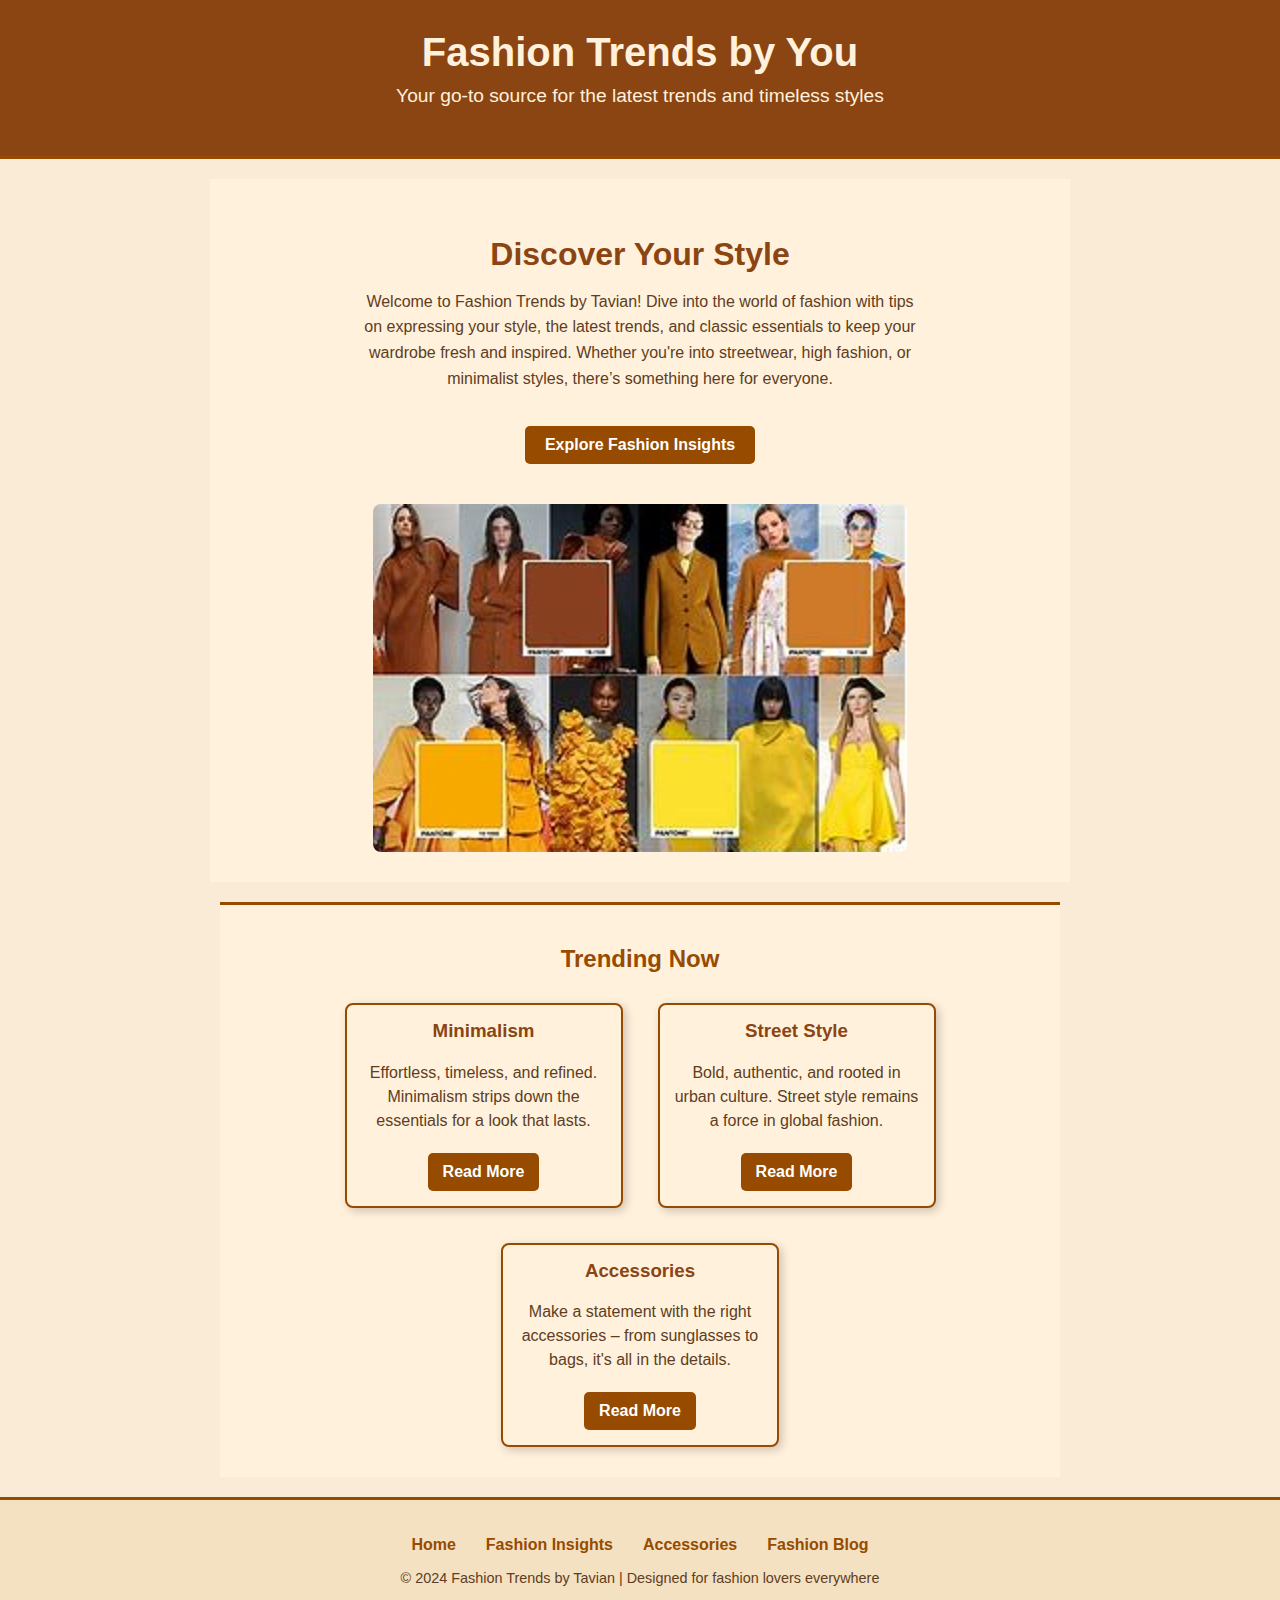
<file: index.html>
<!DOCTYPE html>
<html lang="en">
<head>
    <meta charset="UTF-8">
    <meta name="viewport" content="width=device-width, initial-scale=1.0">
    <title>Fashion Trends by You</title>
    <link rel="stylesheet" href="styles.css">
</head>
<body>
    <header class="banner">
        <h1>Fashion Trends by You</h1>
        <p>Your go-to source for the latest trends and timeless styles</p>
    </header>

    <section class="intro">
        <div class="intro-text">
            <h2>Discover Your Style</h2>
            <p>Welcome to Fashion Trends by Tavian! Dive into the world of fashion with tips on expressing your style, the latest trends, and classic essentials to keep your wardrobe fresh and inspired. Whether you're into streetwear, high fashion, or minimalist styles, there’s something here for everyone.</p>
            <a href="nextpage.html" class="explore-button">Explore Fashion Insights</a>
        </div>
        <img src="Fashion1.jpg" alt="Fashion Showcase" class="intro-image">
    </section>

    <section class="highlighted-trends">
        <h2>Trending Now</h2>
        <div class="trend-cards">
            <div class="trend-card">
                <h3>Minimalism</h3>
                <p>Effortless, timeless, and refined. Minimalism strips down the essentials for a look that lasts.</p>
                <a href="fashion_blog.html" class="read-more">Read More</a>
            </div>
            <div class="trend-card">
                <h3>Street Style</h3>
                <p>Bold, authentic, and rooted in urban culture. Street style remains a force in global fashion.</p>
                <a href="fashion_blog.html" class="read-more">Read More</a>
            </div>
            <div class="trend-card">
                <h3>Accessories</h3>
                <p>Make a statement with the right accessories – from sunglasses to bags, it's all in the details.</p>
                <a href="page3.html" class="read-more">Read More</a>
            </div>
        </div>
    </section>

    <footer>
        <nav>
            <ul>
                <li><a href="index.html">Home</a></li>
                <li><a href="nextpage.html">Fashion Insights</a></li>
                <li><a href="page3.html">Accessories</a></li>
                <li><a href="fashion_blog.html">Fashion Blog</a></li>
            </ul>
        </nav>
        <p>&copy; 2024 Fashion Trends by Tavian | Designed for fashion lovers everywhere</p>
    </footer>
</body>
</html>
</file>
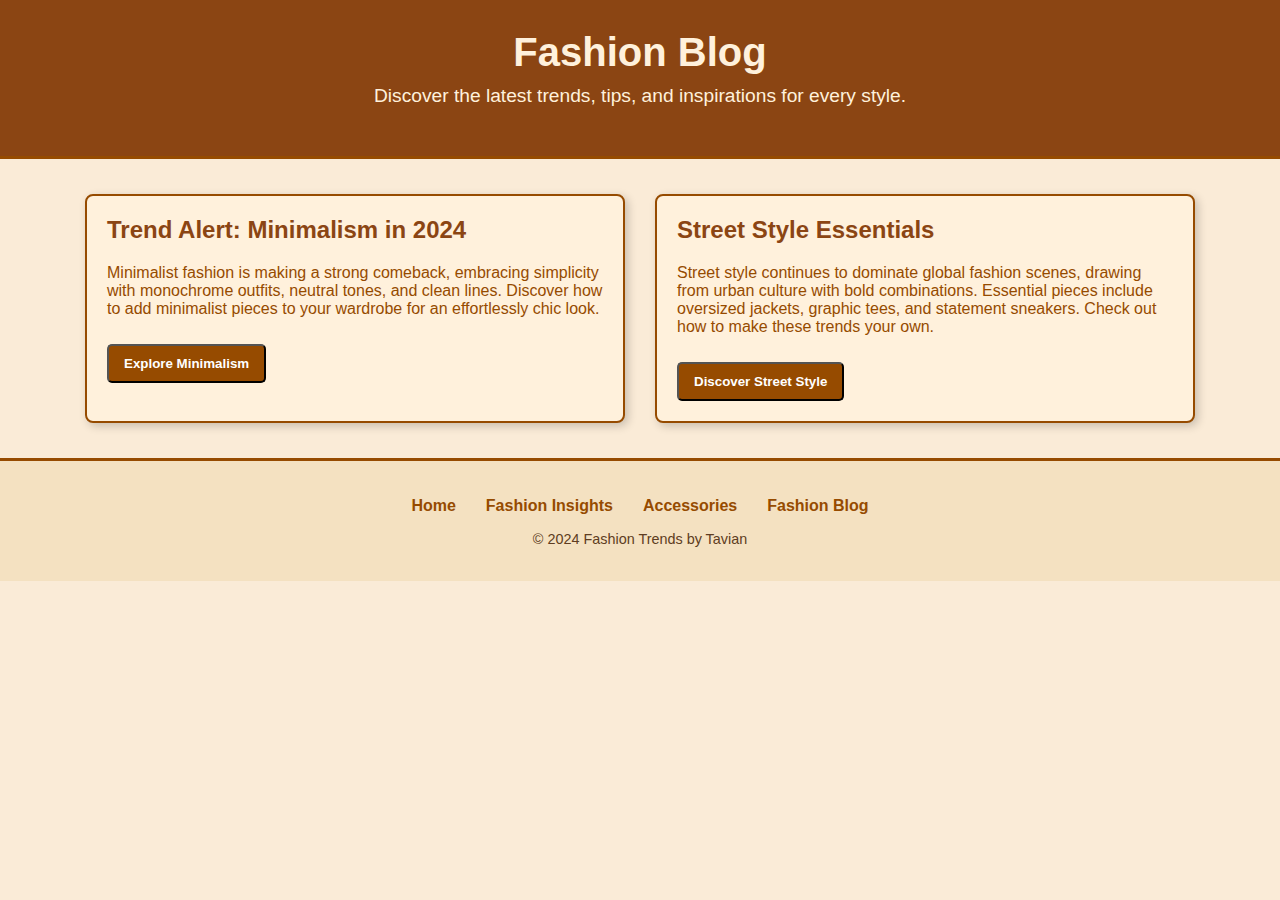
<file: fashion_blog.html>
<!DOCTYPE html>
<html lang="en">
<head>
    <meta charset="UTF-8">
    <meta name="viewport" content="width=device-width, initial-scale=1.0">
    <title>Fashion Blog</title>
    <link rel="stylesheet" href="styles.css">
</head>
<body>
    <header class="banner">
        <h1>Fashion Blog</h1>
        <p>Discover the latest trends, tips, and inspirations for every style.</p>
    </header>

    <section class="blog-container">
        <article class="blog-post">
            <h2>Trend Alert: Minimalism in 2024</h2>
            <p>Minimalist fashion is making a strong comeback, embracing simplicity with monochrome outfits, neutral tones, and clean lines. Discover how to add minimalist pieces to your wardrobe for an effortlessly chic look.</p>
            <button onclick="alert('Explore Minimalism in Fashion!')" class="read-more">Explore Minimalism</button>
        </article>

        <article class="blog-post">
            <h2>Street Style Essentials</h2>
            <p>Street style continues to dominate global fashion scenes, drawing from urban culture with bold combinations. Essential pieces include oversized jackets, graphic tees, and statement sneakers. Check out how to make these trends your own.</p>
            <button onclick="alert('Discover Street Style Trends!')" class="read-more">Discover Street Style</button>
        </article>
    </section>

    <footer>
        <nav>
            <ul>
                <li><a href="index.html">Home</a></li>
                <li><a href="nextpage.html">Fashion Insights</a></li>
                <li><a href="page3.html">Accessories</a></li>
                <li><a href="fashion_blog.html">Fashion Blog</a></li>
            </ul>
        </nav>
        <p>&copy; 2024 Fashion Trends by Tavian</p>
    </footer>
</body>
</html>
</file>
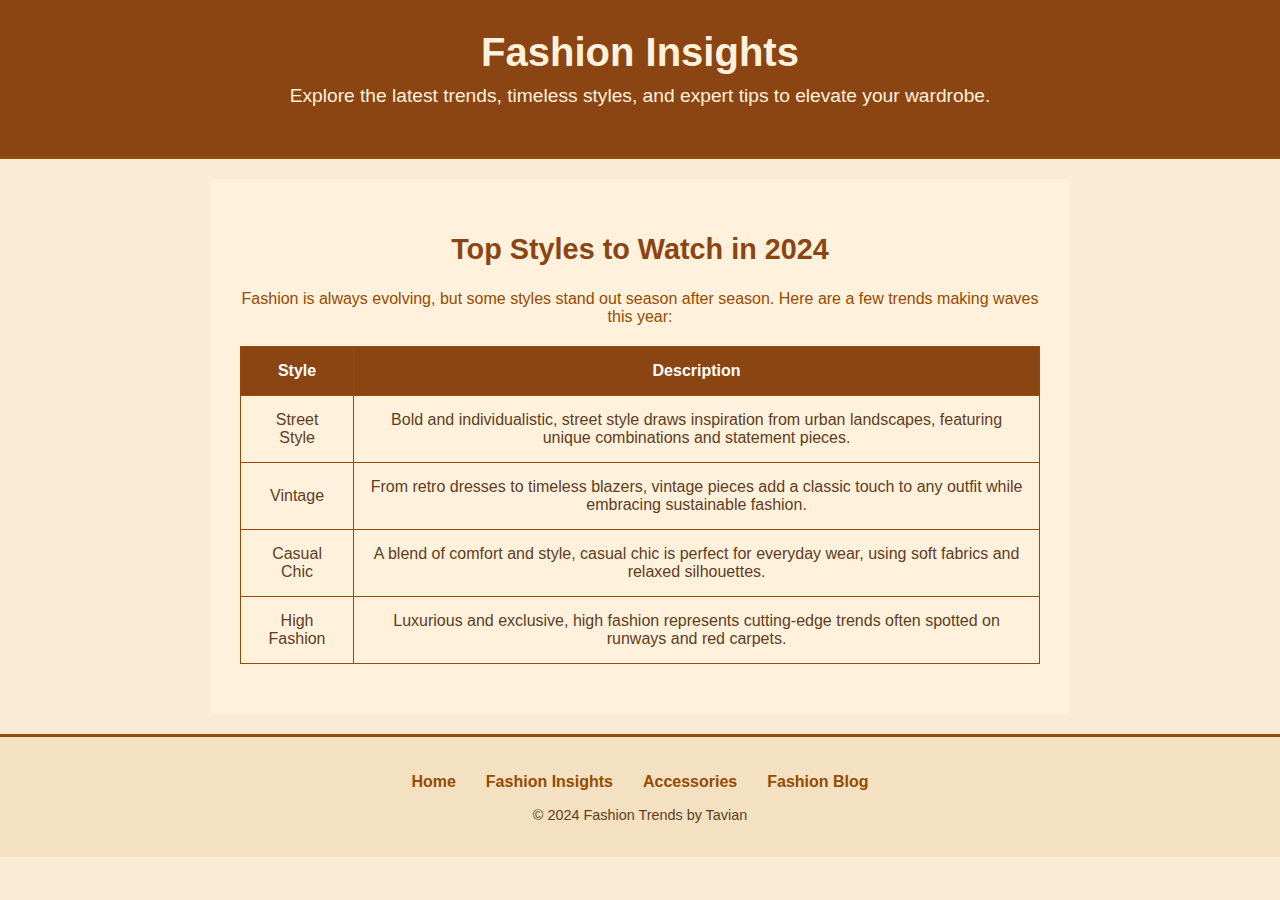
<file: nextpage.html>
<!DOCTYPE html>
<html lang="en">
<head>
    <meta charset="UTF-8">
    <meta name="viewport" content="width=device-width, initial-scale=1.0">
    <title>Fashion Insights</title>
    <link rel="stylesheet" href="styles.css">
</head>
<body>
    <header class="banner">
        <h1>Fashion Insights</h1>
        <p>Explore the latest trends, timeless styles, and expert tips to elevate your wardrobe.</p>
    </header>

    <section class="content-section">
        <h2>Top Styles to Watch in 2024</h2>
        <p>Fashion is always evolving, but some styles stand out season after season. Here are a few trends making waves this year:</p>
        
        <table class="fashion-table">
            <tr>
                <th>Style</th>
                <th>Description</th>
            </tr>
            <tr>
                <td>Street Style</td>
                <td>Bold and individualistic, street style draws inspiration from urban landscapes, featuring unique combinations and statement pieces.</td>
            </tr>
            <tr>
                <td>Vintage</td>
                <td>From retro dresses to timeless blazers, vintage pieces add a classic touch to any outfit while embracing sustainable fashion.</td>
            </tr>
            <tr>
                <td>Casual Chic</td>
                <td>A blend of comfort and style, casual chic is perfect for everyday wear, using soft fabrics and relaxed silhouettes.</td>
            </tr>
            <tr>
                <td>High Fashion</td>
                <td>Luxurious and exclusive, high fashion represents cutting-edge trends often spotted on runways and red carpets.</td>
            </tr>
        </table>
    </section>

    <footer>
        <nav>
            <ul>
                <li><a href="index.html">Home</a></li>
                <li><a href="nextpage.html">Fashion Insights</a></li>
                <li><a href="page3.html">Accessories</a></li>
                <li><a href="fashion_blog.html">Fashion Blog</a></li>
            </ul>
        </nav>
        <p>&copy; 2024 Fashion Trends by Tavian</p>
    </footer>
</body>
</html>
</file>
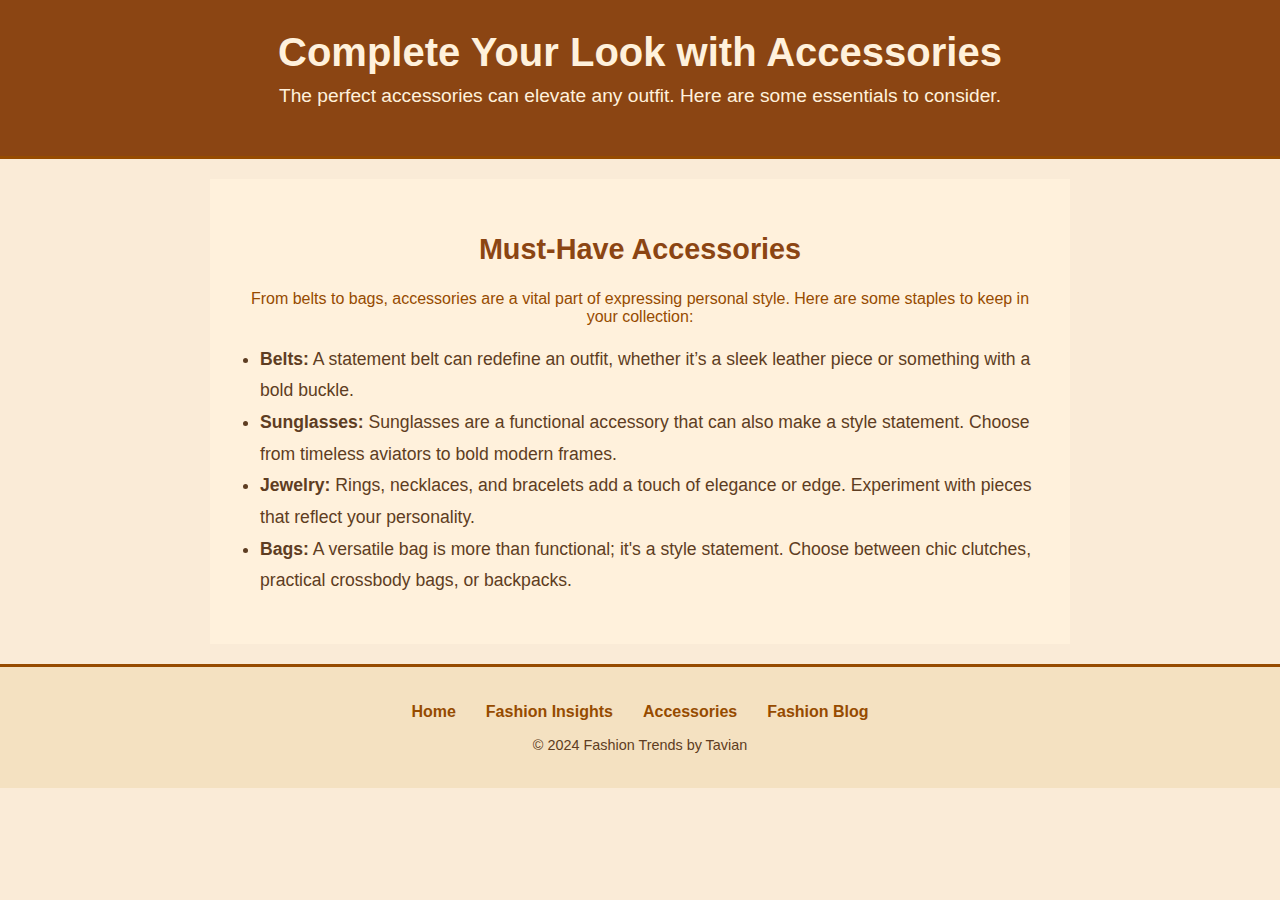
<file: page3.html>
<!DOCTYPE html>
<html lang="en">
<head>
    <meta charset="UTF-8">
    <meta name="viewport" content="width=device-width, initial-scale=1.0">
    <title>Accessories</title>
    <link rel="stylesheet" href="styles.css">
</head>
<body>
    <header class="banner">
        <h1>Complete Your Look with Accessories</h1>
        <p>The perfect accessories can elevate any outfit. Here are some essentials to consider.</p>
    </header>

    <section class="content-section">
        <h2>Must-Have Accessories</h2>
        <p>From belts to bags, accessories are a vital part of expressing personal style. Here are some staples to keep in your collection:</p>

        <ul class="accessory-list">
            <li><strong>Belts:</strong> A statement belt can redefine an outfit, whether it’s a sleek leather piece or something with a bold buckle.</li>
            <li><strong>Sunglasses:</strong> Sunglasses are a functional accessory that can also make a style statement. Choose from timeless aviators to bold modern frames.</li>
            <li><strong>Jewelry:</strong> Rings, necklaces, and bracelets add a touch of elegance or edge. Experiment with pieces that reflect your personality.</li>
            <li><strong>Bags:</strong> A versatile bag is more than functional; it's a style statement. Choose between chic clutches, practical crossbody bags, or backpacks.</li>
        </ul>
    </section>

    <footer>
        <nav>
            <ul>
                <li><a href="index.html">Home</a></li>
                <li><a href="nextpage.html">Fashion Insights</a></li>
                <li><a href="page3.html">Accessories</a></li>
                <li><a href="fashion_blog.html">Fashion Blog</a></li>
            </ul>
        </nav>
        <p>&copy; 2024 Fashion Trends by Tavian</p>
    </footer>
</body>
</html>
</file>
<file: styles.css>
/* General Body Styling */
body {
    background-color: antiquewhite;
    font-family: Arial, sans-serif;
    color: #964B00;
    margin: 0;
    padding: 0;
}

/* Banner Styling */
.banner {
    background-color: #8B4513;
    color: #FFF1DC;
    text-align: center;
    padding: 30px 20px;
    border-bottom: 3px solid #964B00;
}

.banner h1 {
    font-size: 2.5em;
    margin: 0;
}

.banner p {
    font-size: 1.2em;
    margin-top: 10px;
}

/* Content Section Styling */
.content-section {
    padding: 30px;
    background-color: #FFF1DC;
    margin: 20px auto;
    max-width: 800px;
    text-align: center;
}

.content-section h2 {
    color: #8B4513;
    font-size: 1.8em;
}

/* Table Styling */
.fashion-table {
    width: 100%;
    margin: 20px auto;
    border-collapse: collapse;
}

.fashion-table th, .fashion-table td {
    border: 1px solid #964B00;
    padding: 15px;
    background-color: #FFF1DC;
    color: #5E3D22;
}

.fashion-table th {
    background-color: #8B4513;
    color: white;
}

/* Accessory List Styling */
.accessory-list {
    text-align: left;
    padding-left: 20px;
    font-size: 1.1em;
    line-height: 1.8;
    color: #5E3D22;
}

/* Blog Container */
.blog-container {
    display: flex;
    flex-wrap: wrap;
    justify-content: center;
    margin: 20px;
}

.blog-post {
    background-color: #FFF1DC;
    border: 2px solid #964B00;
    padding: 20px;
    margin: 15px;
    width: 40%;
    box-shadow: 3px 3px 10px rgba(0, 0, 0, 0.2);
    border-radius: 8px;
}

.blog-post h2 {
    color: #8B4513;
    margin-top: 0;
}

/* Button Styling */
.read-more {
    background-color: #964B00;
    color: white;
    padding: 10px 15px;
    text-decoration: none;
    border-radius: 5px;
    cursor: pointer;
    font-weight: bold;
    margin-top: 10px;
}

.read-more:hover {
    background-color: #8B4513;
}

/* Footer Styling */
footer {
    background-color: #F4E1C1;
    padding: 20px;
    text-align: center;
    border-top: 3px solid #964B00;
    margin-top: 20px;
}

footer nav ul {
    display: flex;
    justify-content: center;
    list-style-type: none;
    padding: 0;
}

footer nav ul li {
    margin: 0 15px;
}

footer nav ul li a {
    text-decoration: none;
    color: #964B00;
    font-weight: bold;
}

footer p {
    margin-top: 10px;
    color: #5E3D22;
    font-size: 0.9em;
}

/* Center Content on the Index Page */
.intro {
    display: flex;
    flex-direction: column;
    align-items: center;
    padding: 30px;
    background-color: #FFF1DC;
    margin: 20px auto;
    max-width: 800px;
    text-align: center;
}

.intro-text {
    max-width: 70%;
    margin-bottom: 20px;
    text-align: center;
}

.intro h2 {
    color: #8B4513;
    font-size: 2em;
    margin-bottom: 10px;
}

.intro p {
    color: #5E3D22;
    line-height: 1.6;
    margin-bottom: 20px;
}

.explore-button {
    display: inline-block;
    background-color: #964B00;
    color: white;
    padding: 10px 20px;
    text-decoration: none;
    border-radius: 5px;
    font-weight: bold;
    margin-top: 15px;
    text-align: center;
}

.explore-button:hover {
    background-color: #8B4513;
}

.intro-image {
    max-width: 100%;
    height: auto;
    border-radius: 8px;
    margin-top: 20px;
}

/* Center Trend Cards */
.highlighted-trends {
    padding: 20px;
    text-align: center;
    background-color: #FFF1DC;
    margin-top: 20px;
    border-top: 3px solid #964B00;
    max-width: 800px;
    margin-left: auto;
    margin-right: auto;
}

.trend-cards {
    display: flex;
    flex-wrap: wrap;
    justify-content: center;
    gap: 15px;
}

.trend-card {
    background-color: #FFF1DC;
    border: 2px solid #964B00;
    padding: 15px;
    width: calc(33% - 20px);
    box-shadow: 3px 3px 10px rgba(0, 0, 0, 0.2);
    border-radius: 8px;
    text-align: center;
    margin: 10px;
}

.trend-card h3 {
    color: #8B4513;
    margin-top: 0;
}

.trend-card p {
    color: #5E3D22;
    line-height: 1.5;
    margin-bottom: 10px;
}

.read-more {
    display: inline-block;
    background-color: #964B00;
    color: white;
    padding: 10px 15px;
    text-decoration: none;
    border-radius: 5px;
    font-weight: bold;
}

.read-more:hover {
    background-color: #8B4513;
}
</file>
